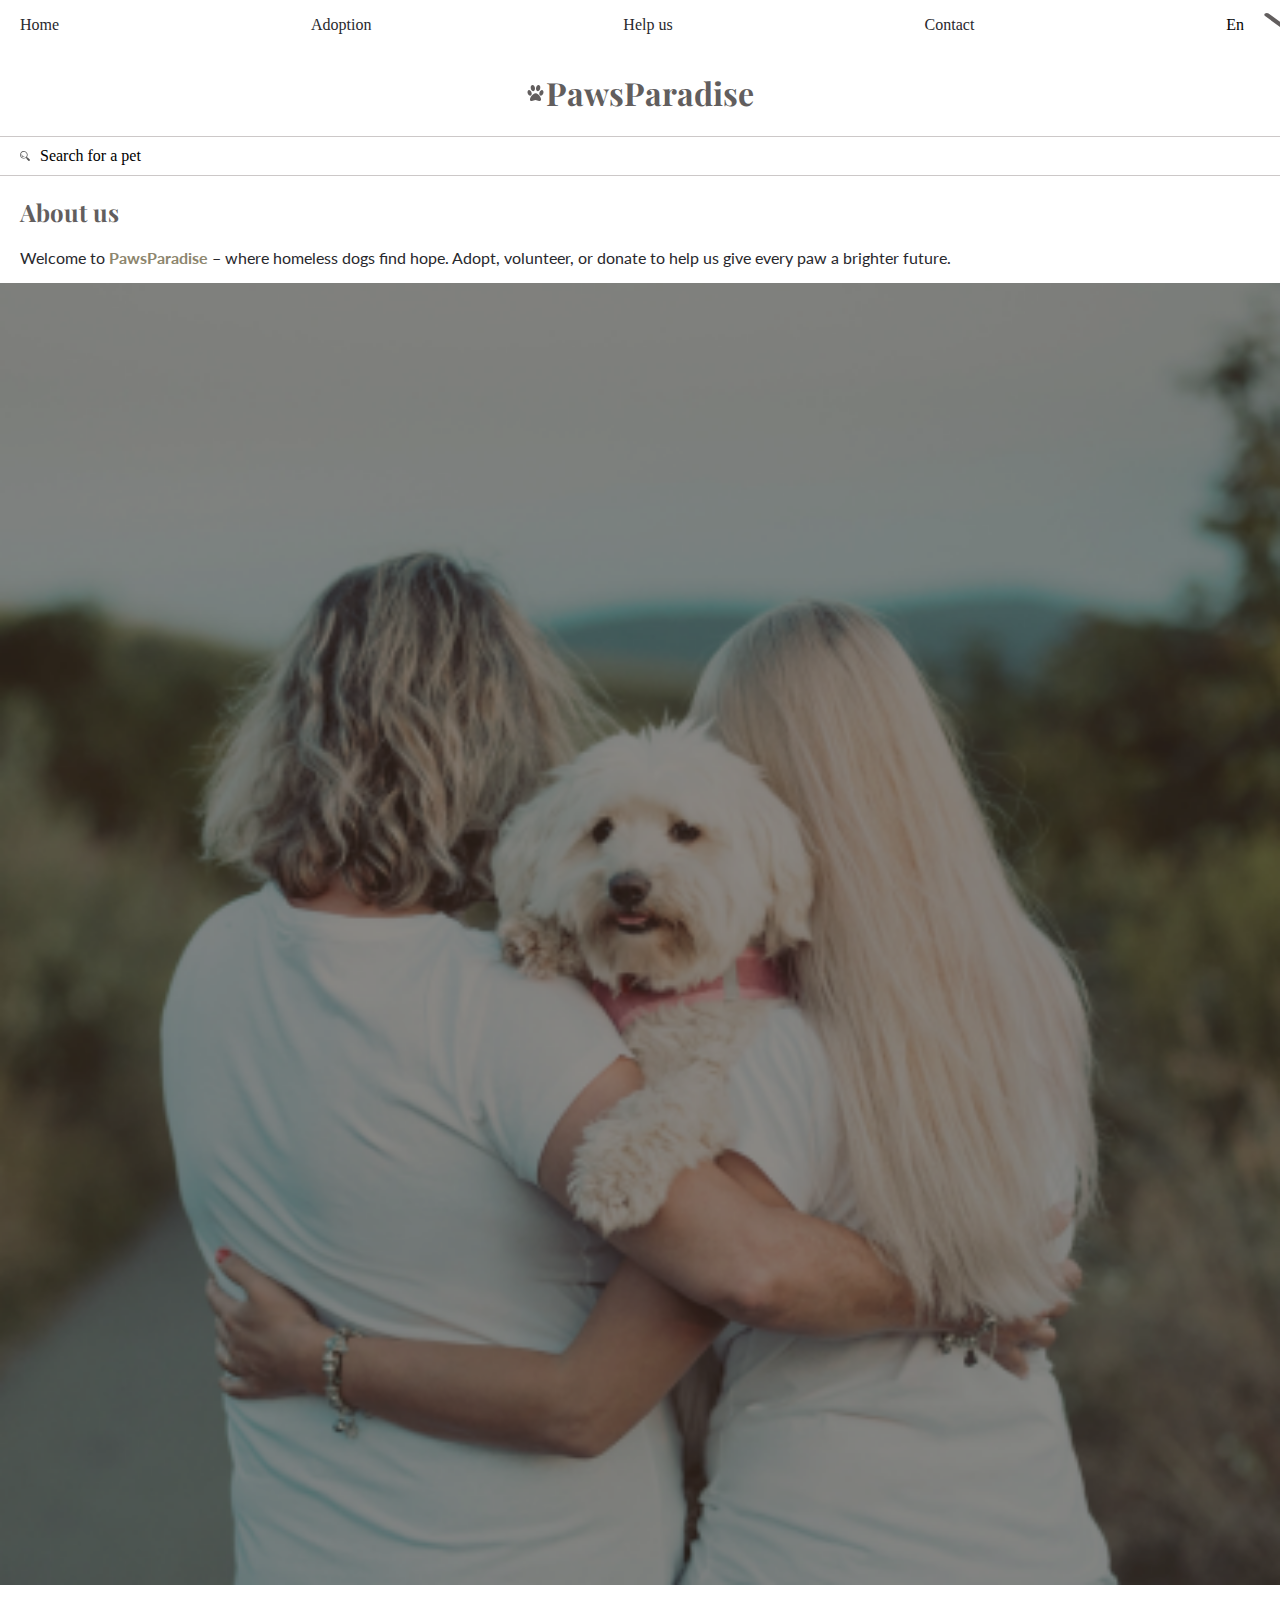
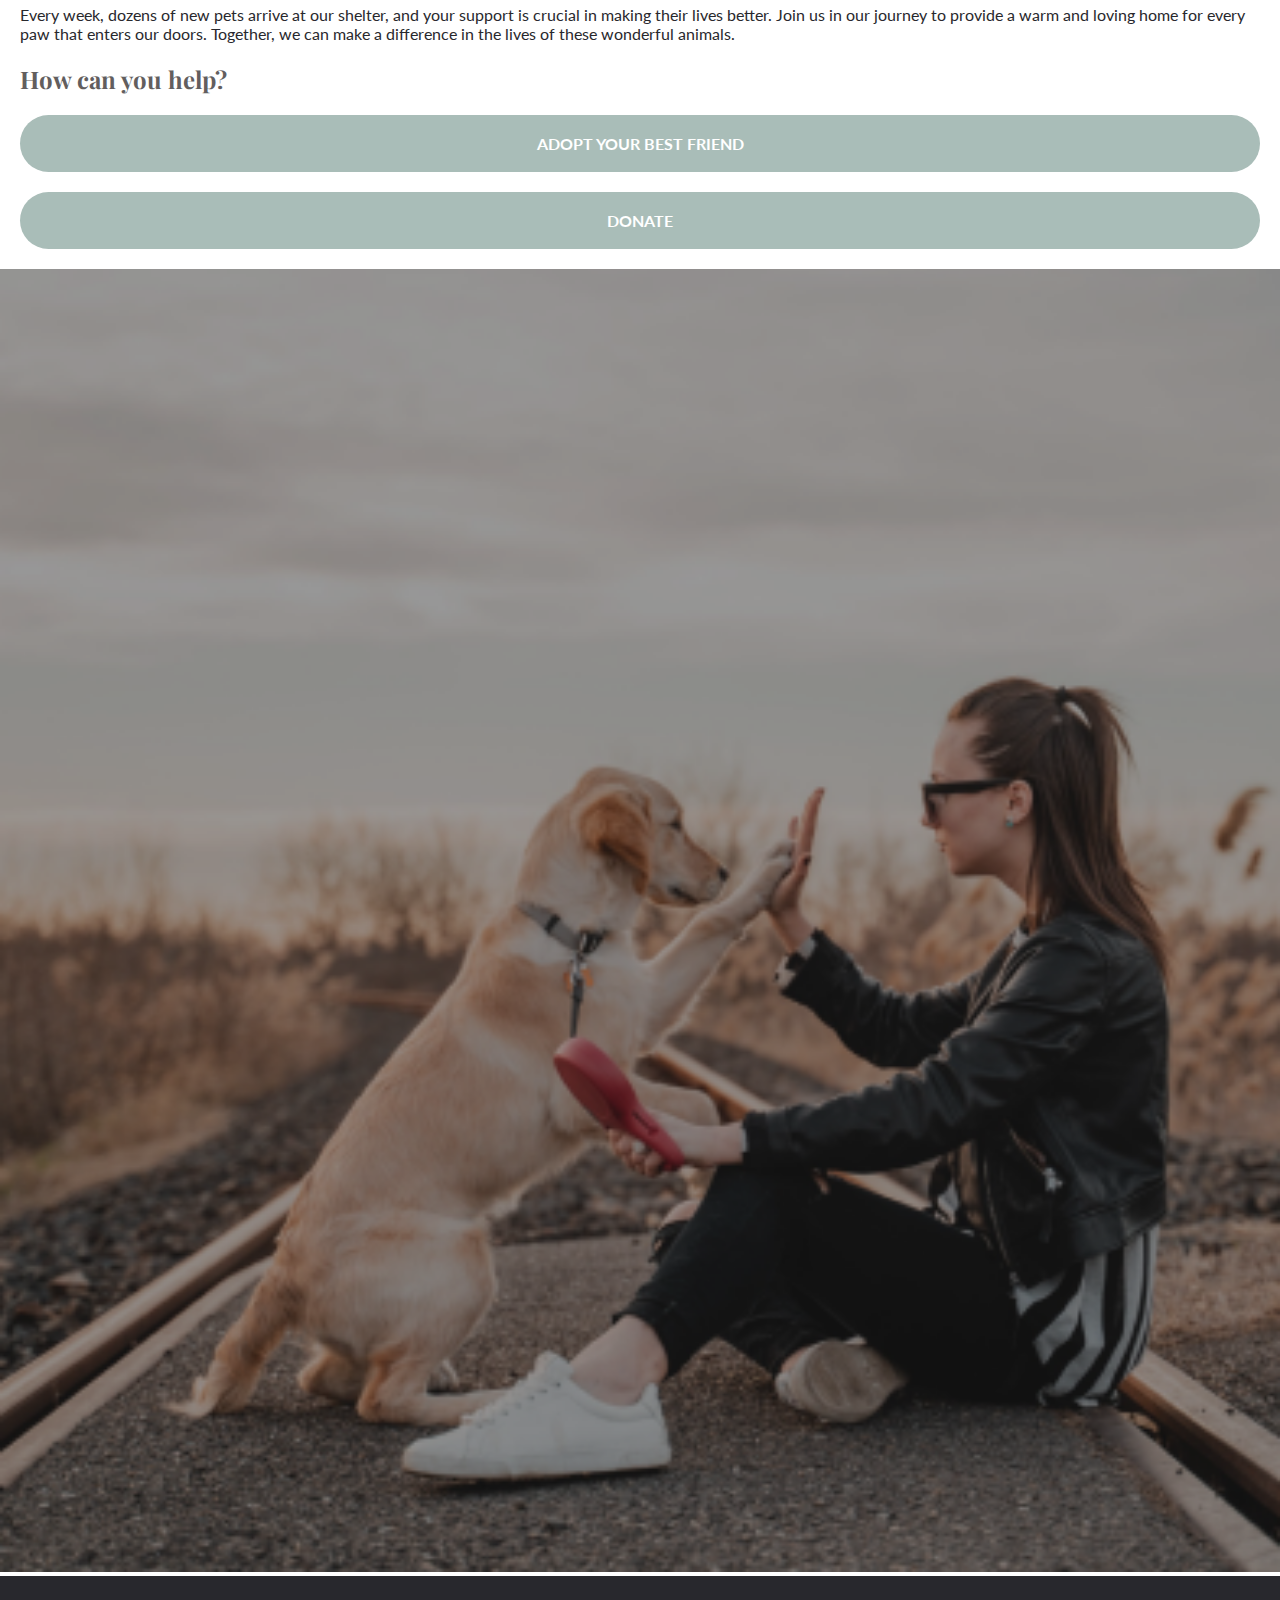
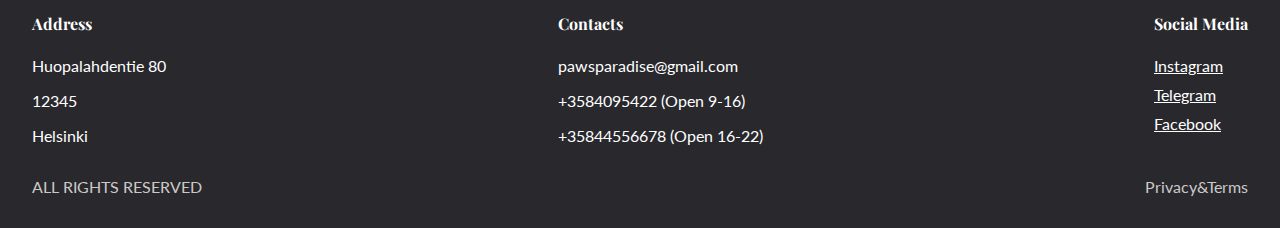
<file: index.html>
<!DOCTYPE html>
<html lang="en">

<head>
    <meta charset="UTF-8">
    <meta name="viewport" content="width=device-width, initial-scale=1.0">
    <link rel="stylesheet" href="https://fonts.googleapis.com/css2?family=Lato&display=swap">
    <link rel="preconnect" href="https://fonts.googleapis.com">
    <link rel="preconnect" href="https://fonts.gstatic.com" crossorigin>
    <link
        href="https://fonts.googleapis.com/css2?family=Playfair+Display:ital,wght@0,400;0,500;0,600;0,700;0,800;0,900;1,400;1,500;1,600;1,700;1,800;1,900&display=swap"
        rel="stylesheet">
    <link rel="stylesheet" href="main.css">
    <title>Pet Shelter</title>
</head>

<body>
    <header>
        <div class="navbar --flex">
            <a href="/">Home</a>
            <a href="adoption.html">Adoption</a>
            <a href="donation.html">Help us</a>
            <a href="#footer">Contact</a>
            <div class="language --flex">
                <p>En</p>
                <img src="assets/images/Arrow.svg" alt="arrow" />
            </div>
        </div>
        <div class="title">
            <img class="paws_icon" src="assets/images/paw.svg" alt="paw">
            <h1 class="shelter_title">PawsParadise</h1>
        </div>

        <div class="searchbar --flex">
            <img class="search_icon" src="assets/images/Search.svg" alt="search icon" />
            <p class="search_text">Search for a pet</p>
        </div>
    </header>
    <main>
        <h2 class="title_h2">About us</h2>
        <p class="norm_text">Welcome to <b class="bold">PawsParadise</b> – where homeless dogs find hope. Adopt,
            volunteer, or donate to help us give every paw a brighter future.</p>
        <img class="main_photo_1" src="assets/images/Main_photo_1.png" usemap="#image-map" alt="a dog">
        <map name="image-map">
            <area target="_blank" alt="dog" title="dog" href="https://en.wikipedia.org/wiki/Animal_shelter" coords="480,500,200,135" shape="rect">
        </map>
        <p class="norm_text">Every week, dozens of new pets arrive at our shelter, and your support is crucial in making
            their lives better. Join us in our journey to provide a warm and loving home for every paw that enters our
            doors. Together, we can make a difference in the lives of these wonderful animals.</p>
        </div>
        <h2 class="title_h2">How can you help?</h2>
        <div class="button-container">
            <a href="adoption.html" class="custom-button">ADOPT YOUR BEST FRIEND</a>
        </div>
        <div class="button-container">
            <a href="donation.html" class="custom-button">DONATE</a>
        </div>
        <img class="main_photo_2" src="assets/images/main_photo_2.png">
    </main>
    <footer class="footer">
        <div class="footer-row">
          <div class="footer-col">
            <h4 class="title_3">Address</h4>
            <p class="footer_text">Huopalahdentie 80</p>
            <p class="footer_text">12345</p>
            <p class="footer_text">Helsinki</p>
          </div>
          <div class="footer-col">
            <h4 class="title_3">Contacts</h4>
            <p class="footer_text">pawsparadise@gmail.com</p>
            <p class="footer_text">+3584095422 (Open 9-16)</p>
            <p class="footer_text">+35844556678 (Open 16-22)</p>
          </div>
          <div class="footer-col">
            <h4 class="title_3">Social Media</h4>
            <a href="https://www.instagram.com/" target="_blank" class="footer_text">Instagram</a>
            <a href="https://telegram.org/" target="_blank" class="footer_text">Telegram</a>
            <a href="https://www.facebook.com/" target="_blank" class="footer_text">Facebook</a>
          </div>
        </div>
        <div class="footer-row">
          <p class="footer_text bottom_text">ALL RIGHTS RESERVED</p>
          <p class="footer_text bottom_text">Privacy&Terms</p>
        </div>
      </footer>
    </div>
</body>

</html>
</file>
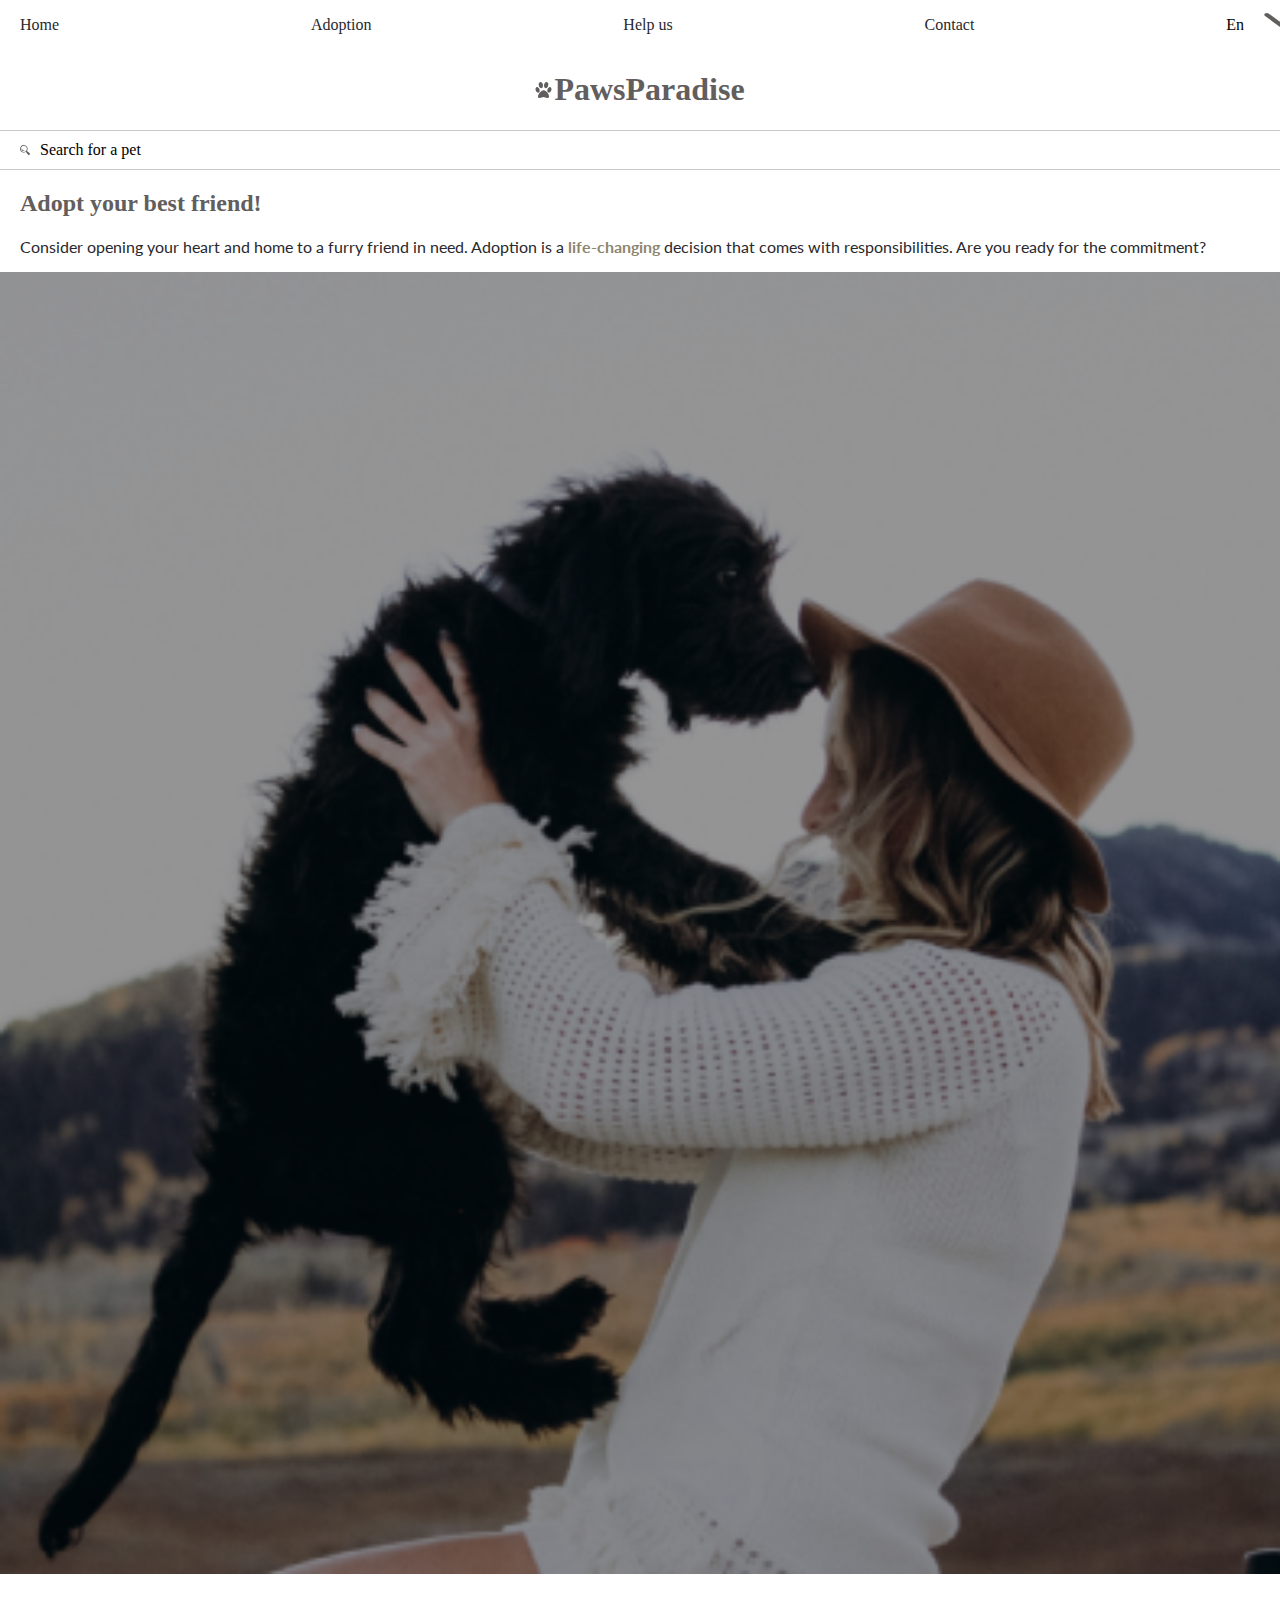
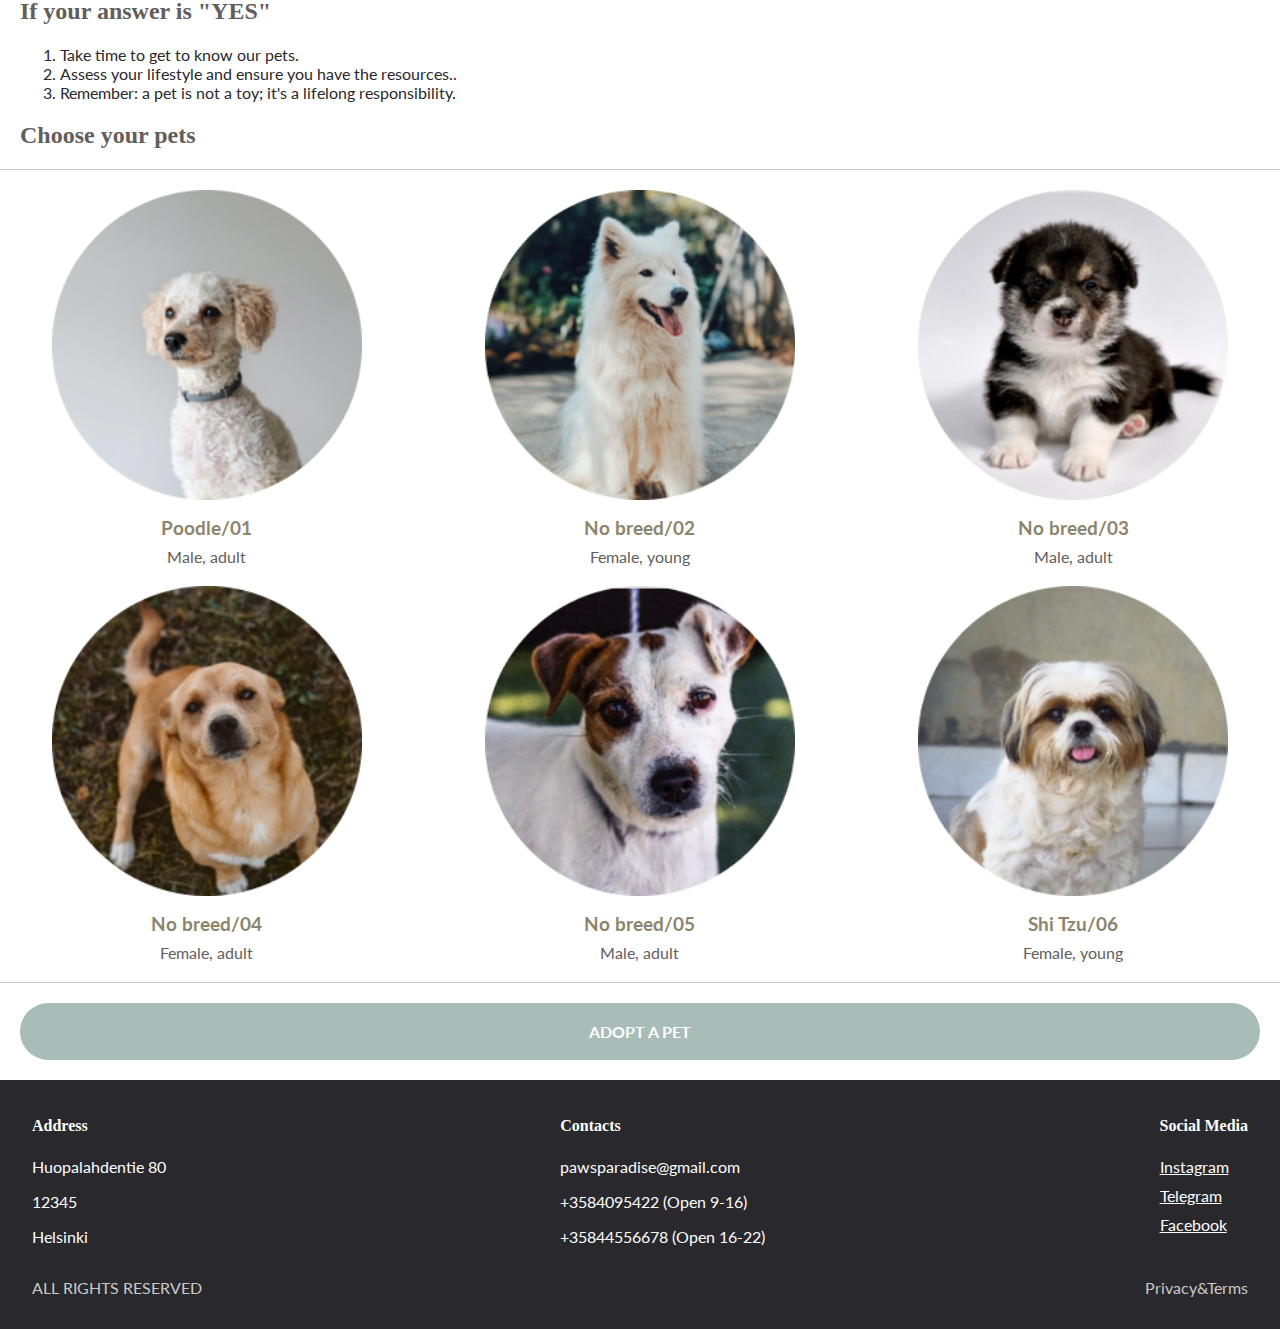
<file: adoption.html>
<!DOCTYPE html>
<html lang="en">

<head>
  <meta charset="UTF-8">
  <meta name="viewport" content="width=device-width, initial-scale=1.0">
  <link rel="stylesheet" href="https://fonts.googleapis.com/css2?family=Lato&display=swap">
  <link rel="preconnect" href="https://fonts.googleapis.com">
  <link rel="preconnect" href="https://fonts.gstatic.com">
  <link rel="stylesheet" href="main.css">
  <title>Pet Shelter</title>
</head>

<body>
  <nav class="navbar --flex">
    <a href="/">Home</a>
    <a href="adoption.html">Adoption</a>
    <a href="donation.html">Help us</a>
    <a href="#footer">Contact</a>
    <div class="language --flex">
      <p>En</p>
      <img src="assets/images/Arrow.svg" alt="arrow" />
    </div>
  </nav>
  <div class="title">
    <img class="paws_icon" src="assets/images/paw.svg" alt="paw">
    <h1 class="shelter_title">PawsParadise</h1>
  </div>

  <div class="searchbar --flex">
    <img class="search_icon" src="assets/images/Search.svg" alt="search icon"/>
    <p class="search_text">Search for a pet</p>
  </div>
  <h2 class="title_h2">Adopt your best friend!</h2>
  <p class="norm_text">Consider opening your heart and home to a furry friend in need. Adoption is a <b
      class="bold">life-changing</b> decision that comes with responsibilities. Are you ready for the commitment?</p>
  <img class="main_photo_1" src="assets/images/picture_2page.png" alt="a dog">
  <h2 class="title_h2">If your answer is "YES"</h2>
  <ol>
    <li class="norm_text">Take time to get to know our pets.</li>
    <li class="norm_text">Assess your lifestyle and ensure you have the resources..</li>
    <li class="norm_text">Remember: a pet is not a toy; it's a lifelong responsibility.</li>
  </ol>
  <h2 class="title_h2">Choose your pets</h2>
  <div class="pets-container">
    <div class="pets-item">
      <img src="assets/images/dog_1.png" alt="dog 1">
      <h3>Poodle/01</h3>
      <span>Male, adult</span>
    </div>
    <div class="pets-item">
      <img src="assets/images/dog_2.png" alt="dog 2">
      <h3>No breed/02</h3>
      <span>Female, young</span>
    </div>
    <div class="pets-item">
      <img src="assets/images/dog_3.png" alt="dog 3">
      <h3>No breed/03</h3>
      <span>Male, adult</span>
    </div>
    <div class="pets-item">
      <img src="assets/images/dog_4.png" alt="dog 4">
      <h3>No breed/04</h3>
      <span>Female, adult</span>
    </div>
    <div class="pets-item">
      <img src="assets/images/dog_5.png" alt="dog 5">
      <h3>No breed/05</h3>
      <span>Male, adult</span>
    </div>
    <div class="pets-item">
      <img src="assets/images/dog_6.png" alt="dog 6">
      <h3>Shi Tzu/06</h3>
      <span>Female, young</span>
    </div>
  </div>
  <div class="button-container">
    <a href="info.html" class="custom-button">ADOPT A PET</a>
  </div>
  <footer class="footer">
    <div class="footer-row">
      <div class="footer-col">
        <h4 class="title_3">Address</h4>
        <p class="footer_text">Huopalahdentie 80</p>
        <p class="footer_text">12345</p>
        <p class="footer_text">Helsinki</p>
      </div>
      <div class="footer-col">
        <h4 class="title_3">Contacts</h4>
        <p class="footer_text">pawsparadise@gmail.com</p>
        <p class="footer_text">+3584095422 (Open 9-16)</p>
        <p class="footer_text">+35844556678 (Open 16-22)</p>
      </div>
      <div class="footer-col">
        <h4 class="title_3">Social Media</h4>
        <a href="https://www.instagram.com/" target="_blank" class="footer_text">Instagram</a>
        <a href="https://telegram.org/" target="_blank" class="footer_text">Telegram</a>
        <a href="https://www.facebook.com/" target="_blank" class="footer_text">Facebook</a>
      </div>
    </div>
    <div class="footer-row">
      <p class="footer_text bottom_text">ALL RIGHTS RESERVED</p>
      <p class="footer_text bottom_text">Privacy&Terms</p>
    </div>
  </footer>
</body>
</file>
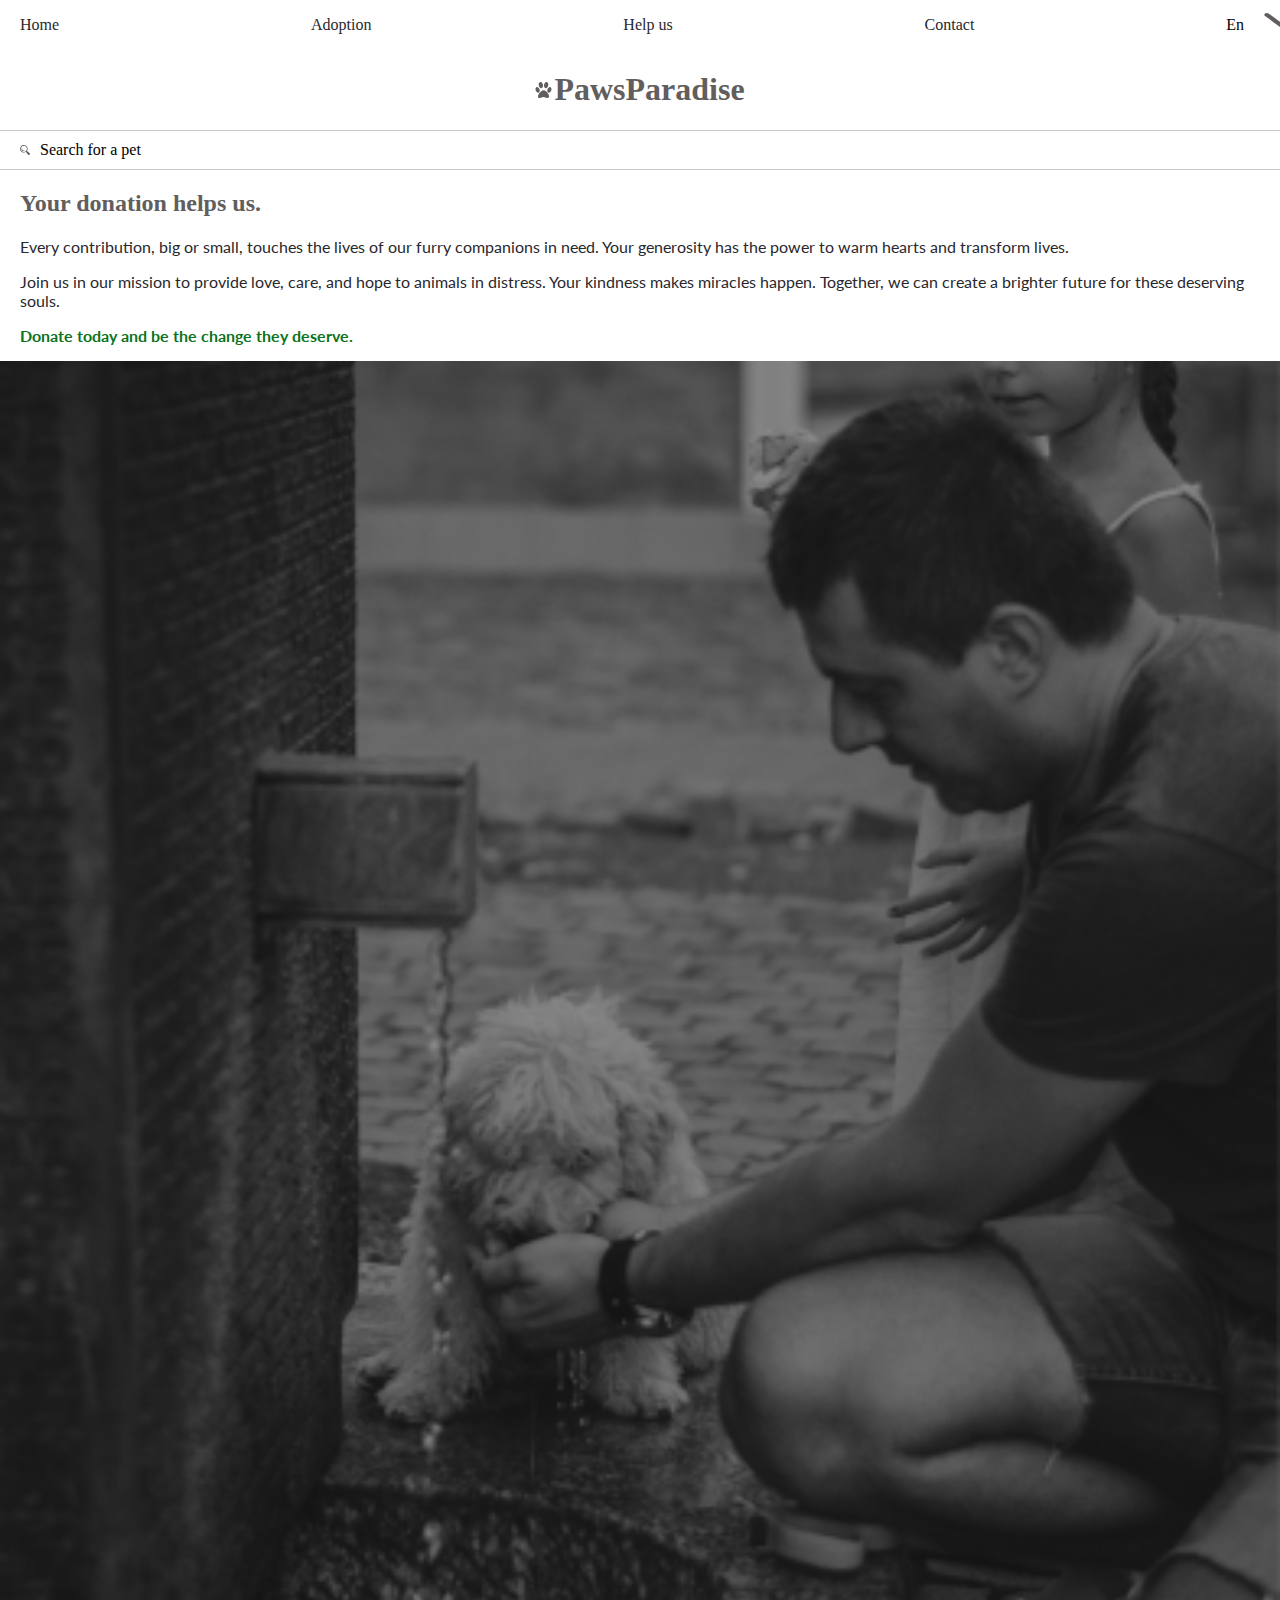
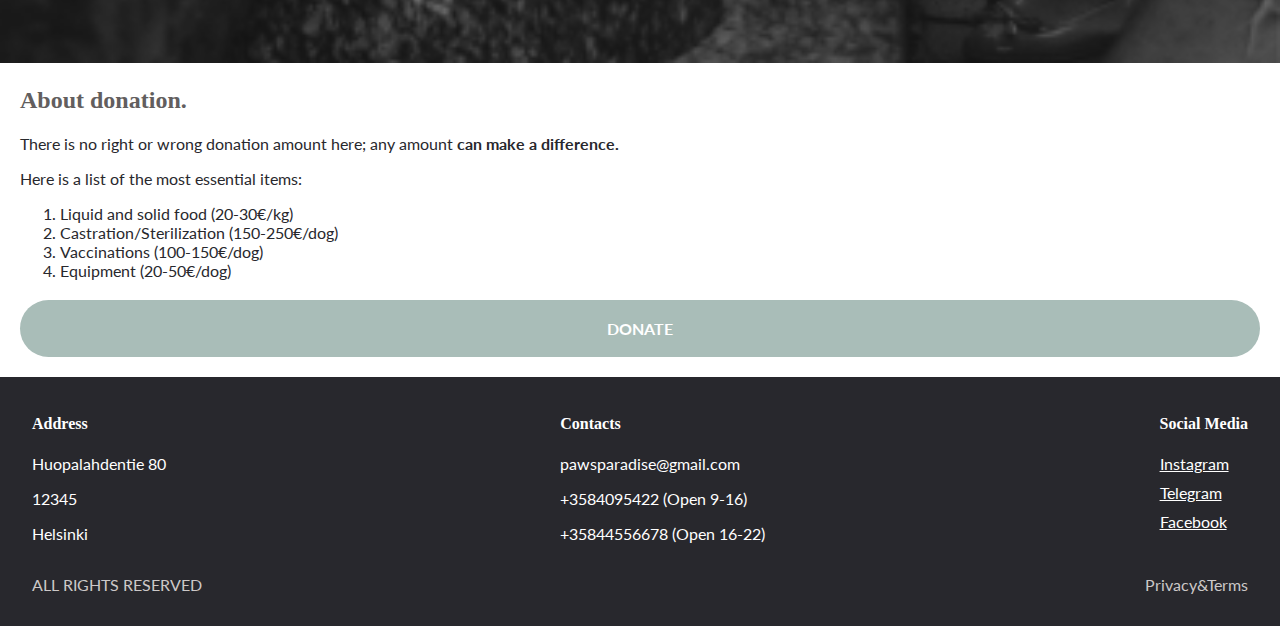
<file: donation.html>
<!DOCTYPE html>
<html lang="en">

<head>
    <meta charset="UTF-8">
    <meta name="viewport" content="width=device-width, initial-scale=1.0">
    <link rel="stylesheet" href="https://fonts.googleapis.com/css2?family=Lato&display=swap">
    <link rel="preconnect" href="https://fonts.googleapis.com">
    <link rel="preconnect" href="https://fonts.gstatic.com" crossorigin>
    <link rel="stylesheet" href="main.css">
    <title>Pet Shelter</title>
</head>

<body>
    <div class="navbar --flex">
        <a href="/">Home</a>
        <a href="adoption.html">Adoption</a>
        <a href="donation.html">Help us</a>
        <a href="#footer">Contact</a>
        <div class="language --flex">
            <p>En</p>
            <img src="assets/images/Arrow.svg" alt="arrow" />
        </div>
    </div>
    <div class="title">
        <img class="paws_icon" src="assets/images/paw.svg" alt="paw">
        <h1 class="shelter_title">PawsParadise</h1>
    </div>
    
    <div class="searchbar --flex">
        <img class="search_icon" src="assets/images/Search.svg" alt="search icon"/>
        <p class="search_text">Search for a pet</p>
    </div>
  <div>
    <main>
    <h2 class="title_h2">Your donation helps us.</h2>
    <p class="norm_text">Every contribution, big or small, touches the lives of our furry companions in need. Your generosity has the power to warm hearts and transform lives. </p>
    <p class="norm_text">Join us in our mission to provide love, care, and hope to animals in distress.
        Your kindness makes miracles happen. Together, we can create a brighter future for these deserving souls.
         </p>
    <p class="norm_text" style="color: #0B731C;"><b>Donate today and be the change they deserve.</b></p>
        <img class="main_photo_1" src="assets/images/mainphoto_3page.png" alt="dog">
  </div>
        <div><h2 class="title_h2">About donation.</h2>
            <p class="norm_text">There is no right or wrong donation amount here; any amount <b>can make a difference.</b></p>
            <p class="norm_text">Here is a list of the most essential items:</p>
        <ol>
            <li class="norm_text">Liquid and solid food (20-30€/kg)</li>
            <li class="norm_text">Castration/Sterilization (150-250€/dog)</li>
            <li class="norm_text">Vaccinations (100-150€/dog)</li>
            <li class="norm_text">Equipment (20-50€/dog)</li>
        </ol>
        </div>
        <div class="button-container">
            <a href="info.html" class="custom-button">DONATE</a>
          </div>
        </main>
          <footer class="footer">
            <div class="footer-row">
              <div class="footer-col">
                <h4 class="title_3">Address</h4>
                <p class="footer_text">Huopalahdentie 80</p>
                <p class="footer_text">12345</p>
                <p class="footer_text">Helsinki</p>
              </div>
              <div class="footer-col">
                <h4 class="title_3">Contacts</h4>
                <p class="footer_text">pawsparadise@gmail.com</p>
                <p class="footer_text">+3584095422 (Open 9-16)</p>
                <p class="footer_text">+35844556678 (Open 16-22)</p>
              </div>
              <div class="footer-col">
                <h4 class="title_3">Social Media</h4>
                <a href="https://www.instagram.com/" target="_blank" class="footer_text">Instagram</a>
                <a href="https://telegram.org/" target="_blank" class="footer_text">Telegram</a>
                <a href="https://www.facebook.com/" target="_blank" class="footer_text">Facebook</a>
              </div>
            </div>
            <div class="footer-row">
              <p class="footer_text bottom_text">ALL RIGHTS RESERVED</p>
              <p class="footer_text bottom_text">Privacy&Terms</p>
            </div>
          </footer>
</body>
</html>
</file>
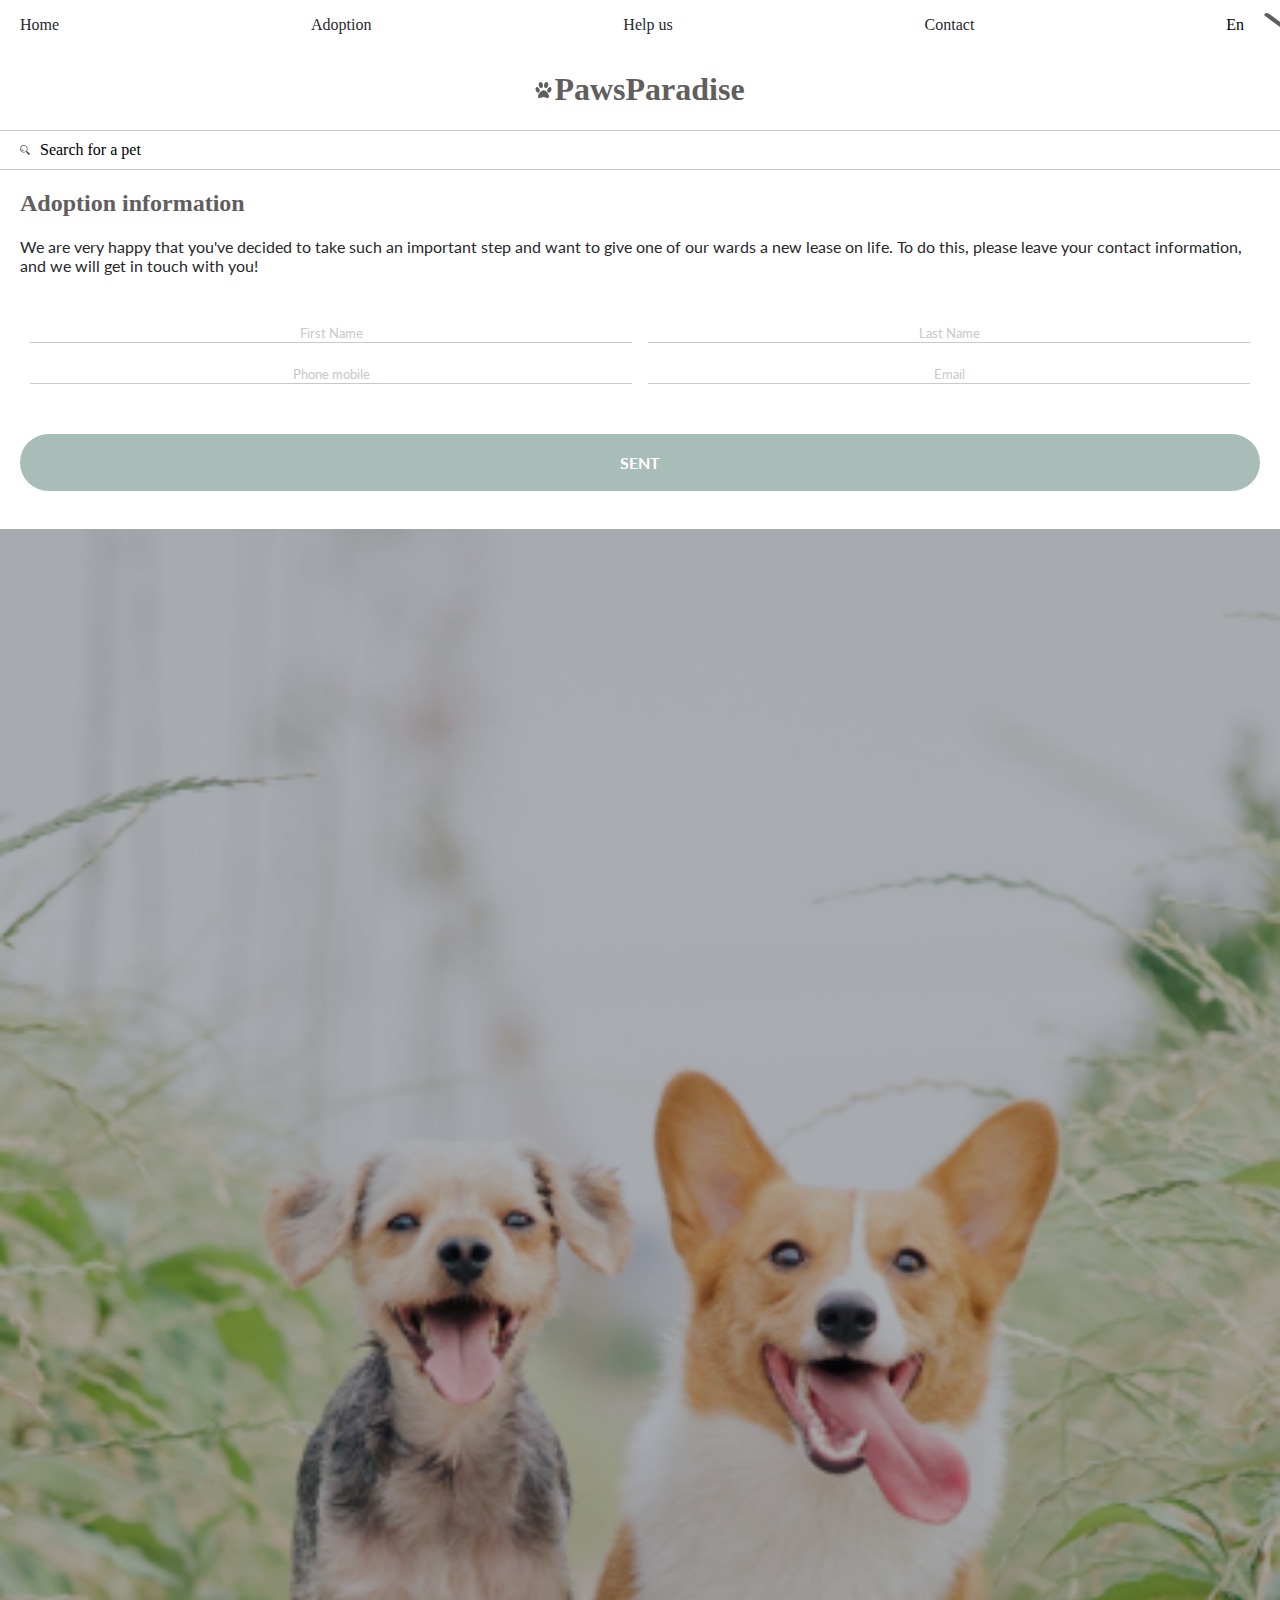
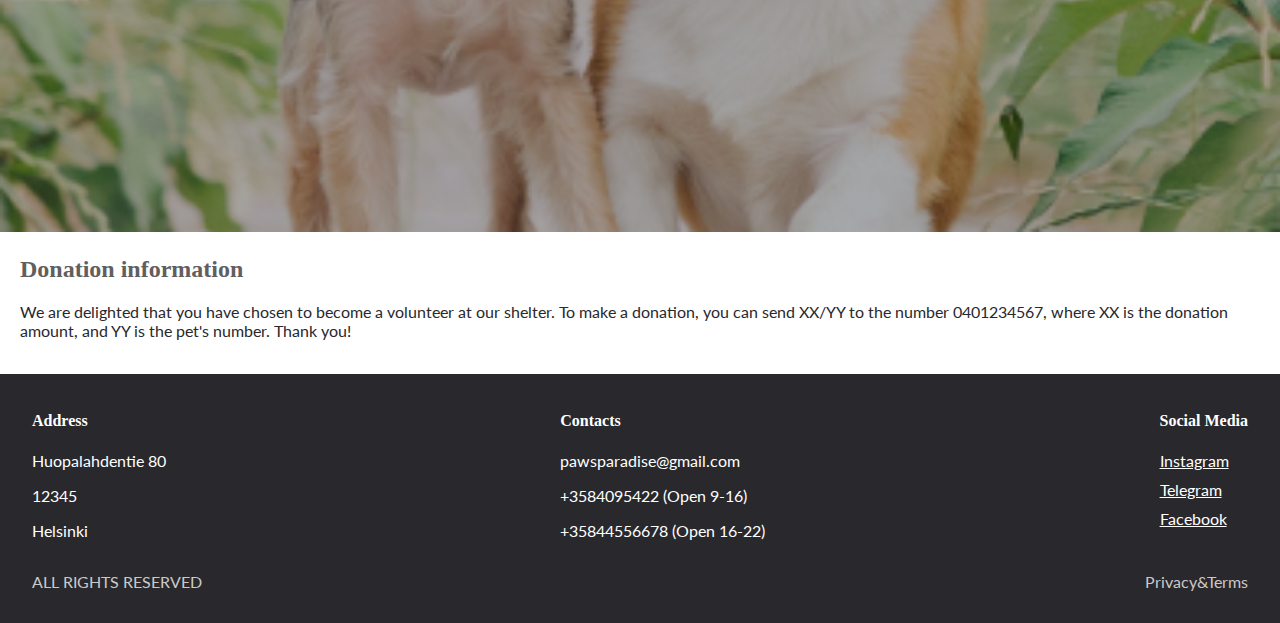
<file: info.html>
<!DOCTYPE html>
<html lang="en">

<head>
    <meta charset="UTF-8">
    <meta name="viewport" content="width=device-width, initial-scale=1.0">
    <link rel="stylesheet" href="https://fonts.googleapis.com/css2?family=Lato&display=swap">
    <link rel="preconnect" href="https://fonts.googleapis.com">
    <link rel="preconnect" href="https://fonts.gstatic.com" crossorigin>
    <link rel="stylesheet" href="main.css">
    <title>Pet Shelter</title>
</head>
<body>
    <div class="navbar --flex">
        <a href="/">Home</a>
        <a href="adoption.html">Adoption</a>
        <a href="donation.html">Help us</a>
        <a href="#footer">Contact</a>
        <div class="language --flex">
            <p>En</p>
            <img src="assets/images/Arrow.svg" />
        </div>
    </div>
    <div class="title">
        <img class="paws_icon" src="assets/images/paw.svg" alt="family with a dog">
        <h1 class="shelter_title">PawsParadise</h1>
    </div>
    <div class="searchbar --flex">
        <img class="search_icon" src="assets/images/Search.svg" alt="a dog" />
        <p class="search_text">Search for a pet</p>
    </div>
    <main>
    <h2 class="title_h2">Adoption information</h2>
    <p class="norm_text">We are very happy that you've decided to take such an important step and want to give one of
        our wards a new lease on life. To do this, please leave your contact information, and we will get in touch with
        you!</p>
    <div class="form-container">
        <div class="placeholder_1 --flex">
            <input type="text" name="first_name" placeholder="First Name">
            <input type="text" name="last_name" placeholder="Last Name">
        </div>
        <div class="placeholder_1 --flex">
            <input type="text" name="phone_mobile" placeholder="Phone mobile">
            <input type="text" name="email" placeholder="Email">
        </div>
    </div>
    <div class="button-container">
        <a href="info.html" class="custom-button">SENT</a>
    </div>
    <br>
    <img class="main_photo_1" src="assets/images/mainphoto_4.png">
    <h2 class="title_h2">Donation information</h2>
    <p class="norm_text">We are delighted that you have chosen to become a volunteer at our shelter. To make a donation,
        you can send XX/YY to the number 0401234567, where XX is the donation amount, and YY is the pet's number. Thank
        you!</p>
    </main>
    <br>
    <footer class="footer">
        <div class="footer-row">
          <div class="footer-col">
            <h4 class="title_3">Address</h4>
            <p class="footer_text">Huopalahdentie 80</p>
            <p class="footer_text">12345</p>
            <p class="footer_text">Helsinki</p>
          </div>
          <div class="footer-col">
            <h4 class="title_3">Contacts</h4>
            <p class="footer_text">pawsparadise@gmail.com</p>
            <p class="footer_text">+3584095422 (Open 9-16)</p>
            <p class="footer_text">+35844556678 (Open 16-22)</p>
          </div>
          <div class="footer-col">
            <h4 class="title_3">Social Media</h4>
            <a href="https://www.instagram.com/" target="_blank" class="footer_text">Instagram</a>
            <a href="https://telegram.org/" target="_blank" class="footer_text">Telegram</a>
            <a href="https://www.facebook.com/" target="_blank" class="footer_text">Facebook</a>
          </div>
        </div>
        <div class="footer-row">
          <p class="footer_text bottom_text">ALL RIGHTS RESERVED</p>
          <p class="footer_text bottom_text">Privacy&Terms</p>
        </div>
      </footer>
</body>
</html>
</file>
<file: main.css>
body {
    margin: 0;
    max-width: 100vw;
    overflow-x: hidden;}

    /* navigation */

.navbar > a {
    margin: 16px 0;
    color:#28282D;
    text-decoration: none;
}

@media (max-width: 800px) {
    .--flex {
        display: flex;
    }

    .navbar {
        justify-content: space-between;
        margin-left: 20px;
        margin-right: 20px;
    }

    .language {
        gap: 5px;
    }
    /* title */
    .shelter_title {
        text-align: center;
        font-family: PlayFair Display;
        font-size: 3,5rem;
        font-weight: bold;
        color: #625E5E;
    }

    .title {
        display: flex;
        gap: 2px;
        align-items: center;
        justify-content: center;
        margin-top: 30 px;
        margin-bottom: 30 px;
    }
    /* searchbar*/
    .searchbar {
        gap: 10px;
        border-bottom: 1px #CCC8C8 solid;
        border-top: 1px #CCC8C8 solid;
        align-items: center;
        padding-top: 10px;
        padding-bottom: 10px;
        padding-left: 20px;
        padding-right: 20px;
        margin-bottom: 10px;
    }

    .search_icon {
        height: 10px;
    }

    .paws_icon {

        height: 16px;
    }

    .search_text {
        margin: 0;
    }

    @media (min-width:1000px) {
        .shelter_title {
            color: #625E5E;
        }

    }
    /* Main page's part*/
    .title_h2 {
        font-family: PlayFair Display;
        font-size: 2,8rem;
        font-weight: bold;
        color: #625E5E;
        margin-left: 20px;
    }

    .norm_text {
        font-family: Lato;
        font-size: 1,6rem;
        font-weight: regular;
        color: #28282D;
        margin-left: 20px;
        margin-right: 20px;
    }

    .bold {
        color: #8D866E
    }

    .main_photo_1 {
        width: 100%;
    }

    body {
        margin: 0;
        padding: 0;
    }

    .button-container {
        display: flex;
        justify-content: center;
        margin: 20px;
    }

    .custom-button {
        width: calc(335px - 40px);
        height: 57px;
        background-color: #A9BDB8;
        color: #FFFFFF;
        font-family: 'Lato', sans-serif;
        font-size: 1,6rem;
        font-weight: bold;
        text-transform: uppercase;
        border: none;
        border-radius: 50px;
        cursor: pointer;
        text-align: center;
        line-height: 57px;
        text-decoration: none;
    }


    @media (min-width: 375px) and (max-width: 1680px) {
        .custom-button {
            width: 100%;
        }
    }

    .title_3 {
        text-align: center;
        font-family: PlayFair Display;
        font-size: 1rem;
        font-weight: regular;
        color: #FFFFFF;
        text-align: left;

    }
    /* Footer */
    .footer_text {
        font-family: 'Lato', sans-serif;
        font-size: 0.9em;
        font-weight: regular;
        text-align: center;
        color: #FFFFFF;
        text-align: left;
    }

    .main_photo_2 {

        width: 100%;
        height: auto;
        margin-bottom: 0px;
    }


}

@media (min-width: 769px) and (max-width: 1024px) {
    .--flex {
        display: flex;
    }

    .navbar {
        justify-content: space-between;
        margin-left: 20px;
        margin-right: 20px;

    }

    .language {
        gap: 5px;
    }

    .shelter_title {
        text-align: center;
        font-family: PlayFair Display;
        font-size: 3,5rem;
        font-weight: bold;
        color: #625E5E;
    }

    .title {
        display: flex;
        gap: 2px;
        align-items: center;
        justify-content: center;
        margin-top: 30 px;
        margin-bottom: 30 px;
    }

    .searchbar {
        gap: 10px;
        border-bottom: 1px #CCC8C8 solid;
        border-top: 1px #CCC8C8 solid;
        align-items: center;
        padding-top: 10px;
        padding-bottom: 10px;
        padding-left: 20px;
        padding-right: 20px;
        margin-bottom: 10px;
    }



    .search_icon {
        height: 10px;
    }

    .paws_icon {

        height: 16px;
    }

    .search_text {
        margin: 0;
    }

    @media (min-width:1000px) {
        .shelter_title {
            color: #625E5E;
        }

    }

    .title_h2 {
        font-family: PlayFair Display;
        font-size: 2,8rem;
        font-weight: bold;
        color: #625E5E;
        margin-left: 20px;

    }

    .norm_text {
        font-family: Lato;
        font-size: 1,6rem;
        font-weight: regular;
        color: #28282D;
        margin-left: 20px;
        margin-right: 20px;


    }

    .bold {
        color: #8D866E
    }

    .main_photo_1 {
        width: 100%;

    }

    body {
        margin: 0;
        padding: 0;
    }
    /* Buttons */
    .button-container {
        display: flex;
        justify-content: center;
        margin: 20px;}

    .custom-button {
        width: calc(335px - 40px);
        height: 57px;
        background-color: #A9BDB8;
        color: #FFFFFF;
        font-family: 'Lato', sans-serif;
        font-size: 1,6rem;
        font-weight: bold;
        text-transform: uppercase;
        border: none;
        border-radius: 50px;
        cursor: pointer;
        text-align: center;
        line-height: 57px;
        text-decoration: none;
    }


    @media (min-width: 375px) and (max-width: 1680px) {
        .custom-button {
            width: 100%;
        }
    }

    .title_3 {
        text-align: center;
        font-family: PlayFair Display;
        font-size: 1rem;
        font-weight: regular;
        color: #FFFFFF;
        text-align: left;

    }

    .footer_text {
        font-family: 'Lato', sans-serif;
        font-size: 0,9rem;
        font-weight: regular;
        text-align: center;
        color: #FFFFFF;
        text-align: left;

    }

    .main_photo_2 {

        width: 100%;
        height: auto;
        margin-bottom: 0px;

    }

    .h3 {
        font-family: Lato;
        font-size: 1,3rem;
        font-weight: regular;
        color: #8D866E;



    }

    .text_table_2 {
        font-family: Lato;
        font-size: 1rem;
        font-weight: regular;
        color: #625E5E;

    }

    .norm_text_colour {
        font-family: Lato;
        font-size: 1,6rem;
        font-weight: regular;
        color: 0B731C;
        margin-left: 20px;
        margin-right: 20px;
    }
}

@media (min-width: 800px) and (max-width: 1680px) {
    .--flex {
        display: flex;
    }

    .navbar {
        justify-content: space-between;
        margin-left: 100px;
        margin-right: 100px;

    }

    .language {
        gap: 5px;
    }

    .shelter_title {
        text-align: center;
        font-family: PlayFair Display;
        font-size: 3,5rem;
        font-weight: bold;
        color: #625E5E;
    }

    .title {
        display: flex;
        gap: 2px;
        align-items: center;
        justify-content: center;
        margin-top: 30 px;
        margin-bottom: 30 px;


    }

    .searchbar {
        gap: 10px;
        border-bottom: 1px #CCC8C8 solid;
        border-top: 1px #CCC8C8 solid;
        align-items: center;
        padding-top: 10px;
        padding-bottom: 10px;
        padding-left: 20px;
        padding-right: 20px;
        margin-bottom: 10px;
    }



    .search_icon {
        height: 10px;
    }

    .paws_icon {

        height: 16px;
    }

    .search_text {
        margin: 0;
    }

    @media (min-width:1000px) {
        .shelter_title {
            color: #625E5E;
        }

    }

    .title_h2 {
        font-family: PlayFair Display;
        font-size: 4,8rem;
        font-weight: bold;
        color: #625E5E;
        margin-left: 100px;

    }

    .norm_text {
        font-family: Lato;
        font-size: 3,6rem;
        font-weight: regular;
        color: #28282D;
        margin-left: 100px;
        margin-right: 100px;


    }

    .bold {
        color: #8D866E
    }

    .main_photo_1 {
        width: 100%;

    }

    body {
        margin: 0;
        padding: 0;
    }

    .button-container {
        display: flex;
        justify-content: center;
        margin: 20px;
    }

    .custom-button {
        width: calc(335px - 40px);
        height: 57px;
        background-color: #A9BDB8;
        color: #FFFFFF;
        font-family: 'Lato', sans-serif;
        font-size: 1,6rem;
        font-weight: bold;
        text-transform: uppercase;
        border: none;
        border-radius: 50px;
        cursor: pointer;
        text-align: center;
        line-height: 57px;
        text-decoration: none;
    }


    @media (min-width: 375px) and (max-width: 1680px) {
        .custom-button {
            width: 100%;
        }
    }

    .title_3 {
        text-align: center;
        font-family: PlayFair Display;
        font-size: 1rem;
        font-weight: regular;
        color: #FFFFFF;
        text-align: left;

    }

    .footer_text {
        font-family: 'Lato', sans-serif;
        font-size: 0,9rem;
        font-weight: regular;
        text-align: center;
        color: #FFFFFF;
        text-align: left;

    }

    .main_photo_2 {

        width: 100%;
        height: auto;
        margin-bottom: 0px;

    }


}

@media (min-width: 780px) and (max-width: 1726px) {
    .--flex {
        display: flex;
    }

    .navbar {
        justify-content: space-between;
        margin-left: 20px;
        margin-right: 20px;

    }

    .language {
        gap: 5px;
    }

    .shelter_title {
        text-align: center;
        font-family: PlayFair Display;
        font-size: 3,5rem;
        font-weight: bold;
        color: #625E5E;
    }

    .title {
        display: flex;
        gap: 2px;
        align-items: center;
        justify-content: center;
        margin-top: 30 px;
        margin-bottom: 30 px;


    }

    .searchbar {
        gap: 10px;
        border-bottom: 1px #CCC8C8 solid;
        border-top: 1px #CCC8C8 solid;
        align-items: center;
        padding-top: 10px;
        padding-bottom: 10px;
        padding-left: 20px;
        padding-right: 20px;
        margin-bottom: 10px;
    }



    .search_icon {
        height: 10px;
    }

    .paws_icon {

        height: 16px;
    }

    .search_text {
        margin: 0;
    }

    @media (min-width:1000px) {
        .shelter_title {
            color: #625E5E;
        }

    }

    .title_h2 {
        font-family: PlayFair Display;
        font-size: 2,8rem;
        font-weight: bold;
        color: #625E5E;
        margin-left: 20px;

    }

    .norm_text {
        font-family: Lato;
        font-size: 1,6rem;
        font-weight: regular;
        color: #28282D;
        margin-left: 20px;
        margin-right: 20px;


    }

    .bold {
        color: #8D866E
    }

    .main_photo_1 {
        width: 100%;

    }

    body {
        margin: 0;
        padding: 0;
    }

    .button-container {
        display: flex;
        justify-content: center;
        margin: 20px;
    }

    .custom-button {
        width: calc(335px - 40px);
        height: 57px;
        background-color: #A9BDB8;
        color: #FFFFFF;
        font-family: 'Lato', sans-serif;
        font-size: 1,6rem;
        font-weight: bold;
        text-transform: uppercase;
        border: none;
        border-radius: 50px;
        cursor: pointer;
        text-align: center;
        line-height: 57px;
        text-decoration: none;
    }


    @media (min-width: 375px) and (max-width: 1680px) {
        .custom-button {
            width: 100%;
        }
    }

    .title_3 {
        text-align: center;
        font-family: PlayFair Display;
        font-size: 1rem;
        font-weight: regular;
        color: #FFFFFF;
        text-align: left;

    }

    .footer_text {
        font-family: 'Lato', sans-serif;
        font-size: 0,9rem;
        font-weight: regular;
        text-align: center;
        color: #FFFFFF;
        text-align: left;

    }

    .main_photo_2 {

        width: 100%;
        height: auto;
        margin-bottom: 0px;

    }
   
    .norm_text_colour {
        font-family: Lato;
        font-size: 1,6rem;
        font-weight: regular;
        color: 0B731C;
        margin-left: 20px;
        margin-right: 20px;
    }
    /* For form of info page */
    #first_name::placeholder {
        font-family: 'Lato', sans-serif;
        font-size: 1,6rem;
        color: #CCC8C8;
        text-align: center;

    }

    .placeholder_1 {
        align-items: center;
        padding-top: 10px;
        margin-right: 10px;
        margin-left: 10px;
        margin-bottom: 10px;

    }

}
/* Pet container (adoption page) */
.pets-container {
    display: grid;
    gap: 20px;
    grid-template-columns: 1fr 1fr 1fr;
    grid-auto-flow: row dense;
    border-bottom: 1px #CCC8C8 solid;
    border-top: 1px #CCC8C8 solid;
    padding-top: 20px;
    padding-bottom: 20px;
}

.pets-item {
    display: flex;
    flex-direction: column;
    justify-content: center;
    align-items: center;
}

.pets-item>img {
    width: 75%;
}

.pets-item>h3 {
    margin: 0;
    margin-top: 1rem;
    margin-bottom: 0.5rem;
    font-family: Lato;
    font-size: 1.2em;
    font-weight: regular;
    color: #8D866E;
}

.pets-item>span {
    font-family: Lato;
    font-size: 1rem;
    font-weight: regular;
    color: #625E5E;
}
/* Footer */
.footer {
    display: flex;
    flex-direction: column;
    max-width: 100%;
    background-color: #28282D;
    padding: 1rem 2em;
}

.footer-col > a {
    margin: 1.5em 0;
    display: block;
}

@media (min-width: 640px) {
    .footer-row {
        max-width: 100%;
        display: flex;
        flex-direction: row;
        justify-content: space-between;
    }

    .footer-col > a {
        margin: 10px 0;
    }
}
/* Form of info page*/
.form-container {
    margin: 40px 20px;
    display: flex;
    flex-direction: column;
    row-gap: 0.2rem;
}

.placeholder_1 > input::placeholder {
    font-family: 'Lato', sans-serif;
    font-size: 1,6rem;
    color: #CCC8C8;
    text-align: center;

}

.placeholder_1 {
    align-items: center;
    padding-top: 10px;
    margin-right: 10px;
    margin-left: 10px;
    margin-bottom: 10px;
    justify-content: space-between;
    column-gap: 1rem;
}

.placeholder_1 > input {
    flex: 1;
    border: none;
    border-bottom: solid 1px #CCC8C8;
}
/* Footer*/

.bottom_text {
    color: #CCC8C8;
    font-size:0,9rem ;
}

.custom-button:hover {
    background-color: #80928d;
}

.custom-button {
    transition: all 300ms;

}
.h4 { text-align: center;
    font-family: PlayFair Display;
    font-size: 1rem;
    font-weight: regular;
    color: #FFFFFF;
    text-align: left;
}

.table {
height: 57px;
color: #28282D;
border:rgb(from color r g b);
text-align: center;
line-height: 40px;
margin-left: 2rem;
}
</file>
